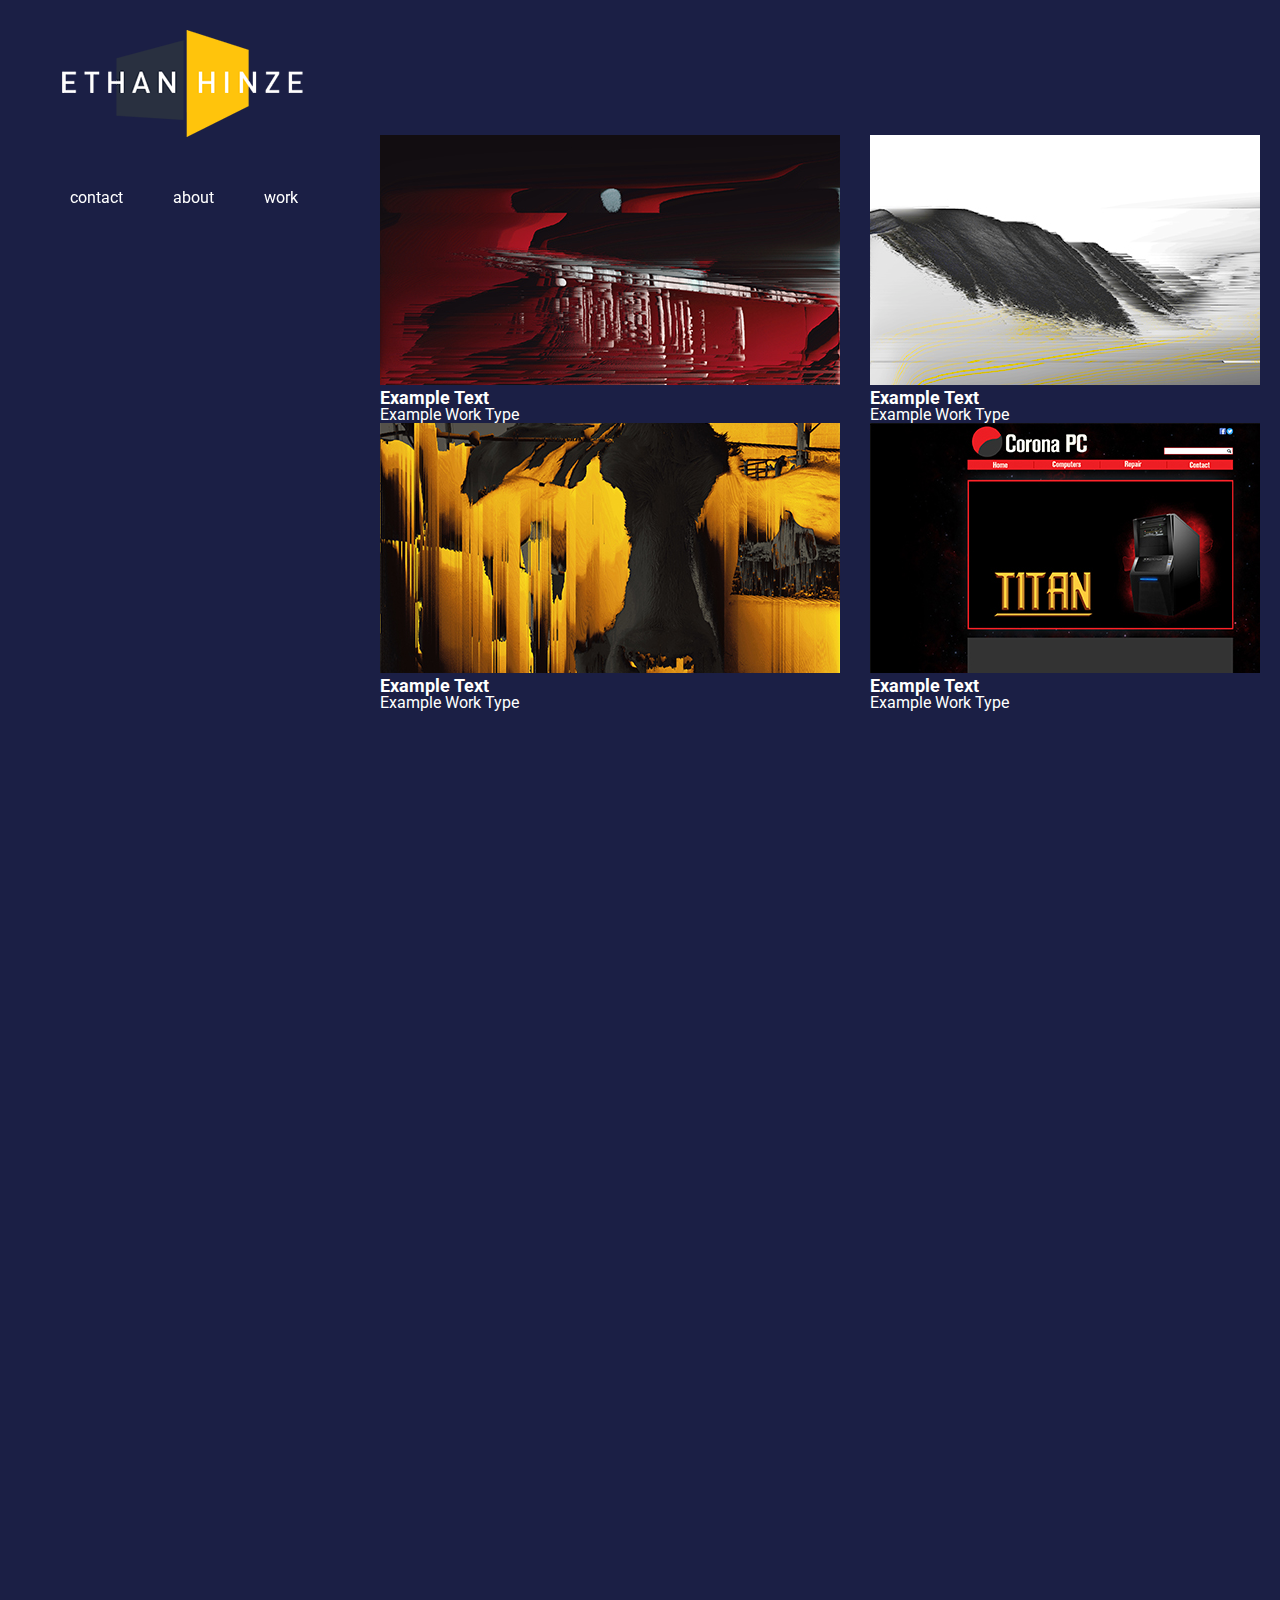
<file: index.html>
<!DOCTYPE html>
<html lang="en">
<!--Image scaling issues. Upon resizing it will alias prior to being fixed.-->
<!--Fixed logo overlaps the images. Needs to be more flexible.-->

<head>
  <meta charset="UTF-8">
  <title>Ethan Hinze</title>
  <link href='https://fonts.googleapis.com/css?family=Roboto' rel='stylesheet' type='text/css'>
  <link rel="stylesheet" href="css/reset.css" </link>
  <link rel="stylesheet" href="css/style.css" </link>

</head>

<body>
  <div id="container">
    <header>
      <div class="logo">
        <a href="home.html">
          <img src="images/logo.png" alt="Logo">
        </a>
      </div>
      <!--end logo-->

      <!-- <h2>Tagline</h2> -->
    </header>

    <section role="main" id="content" style="display: block;">
      <div class="side_column_nav">
        <nav class="nav" role="navigation">
          <ul class="nav_stuff">
            <li><a href="work.html">work</a></li>
            <li><a href="about.html">about</a></li>
            <li><a href="contact.html">contact</a></li>
          </ul>
        </nav>
      </div>
      <!--end side_column_nav-->
      <div class="padding_col">
        <div class="projects">
          <ul class="all_list">
            <li class="seperator" style="position: absolute; top: 0px; left: 0px;">
              <div class="img_container_1">
              </div><!--end img_container_1-->
              <div>
                <h2>Example Text</h2>
                <span class="type">Example Work Type</span>
              </div>
            </li>
            <li class="seperator" style="position: absolute; top: 0px; left: 490px;">
              <div class="img_container_2">
              </div><!--end img_container_2-->
              <div>
                <h2>Example Text</h2>
                <span class="type">Example Work Type</span>
              </div>
            </li>
            <li class="seperator" style="position: absolute; top: 0px; left: 980px;">
              <div class="img_container_3">
              </div><!--end img_container_3-->
              <div>
                <h2>Example Text</h2>
                <span class="type">Example Work Type</span>
              </div>
            </li>
            <li class="seperator" style="position: absolute; top: 288px; left: 0px;">
              <div class="img_container_4">
              </div><!--end img_container_4-->
              <div>
                <h2>Example Text</h2>
                <span class="type">Example Work Type</span>
              </div>
            </li>
            <li class="seperator" style="position: absolute; top: 288px; left: 490px;">
              <div class="img_container_5">
              </div><!--end img_container_5-->
              <div>
                <h2>Example Text</h2>
                <span class="type">Example Work Type</span>
              </div>
            </li>
            <li class="seperator" style="position: absolute; top: 288px; left: 980px;">
              <div class="img_container_6">
              </div><!--end img_container_6-->
              <div>
                <h2>Example Text</h2>
                <span class="type">Example Work Type</span>
              </div>
            </li>
          </ul>
        </div>
        <!--end projects-->
      </div>
      <!--end padding_-->

    </section>
    <!--end content-->
  </div>
  <!--end container-->


</body>


</html>
</file>
<file: css/style.css>
body{
  color:white;
  background-color: #1b1f45;
  font-family: 'Roboto', serif;
}
a{
  text-decoration: none;
  color:#ffffff;
  -moz-transition: color 0.2s linear;
  -webkit-transition: color 0.2s linear;
  -o-transition: color 0.2s linear;
  transition: color 0.2s linear;

}
a:hover {
  color: #ffc700;
}
.logo{
  position: fixed;
  left: 60px;
  top: 30px;
  z-index: 100;
}

header{
  height: 135px;
  position: relative;
}
.logo img{
  width: 100%;
  height: 100%;
  max-width: 250px;
}
.side_column_nav{
  position: fixed;
  top: 150px;
  left: 0px;
}
.nav{

  padding: 40px 0px 0px 70px;
  position: relative;
  z-index: 1000;
}

.nav li{
  float: right;
  margin-right: 50px;

}
.projects{
  overflow-x: hidden;
  margin-left: -20px;
  width: 100%;
}
.all_list{
  position: relative;
  height: 4200px;

}
.img_container_1{
  width: 460px;
  height: 250px;
  background-image:url(../images/glitch_small.jpg);
}
.img_container_2{
  width: 460px;
  height: 250px;
  background-image:url(../images/pile_small.jpg)
}
.img_container_3{
  width: 460px;
  height: 250px;
  background-image:url(../images/cowslide_small.jpg)
}
.img_container_4{
  width: 460px;
  height: 250px;
  background-image:url(../images/cow_small.jpg)
}
.img_container_5{
  width: 460px;
  height: 250px;
  background-image:url(../images/coronapc_small.jpg)
}
.img_container_6{
  background-image:url(../images/guy3_small.jpg);
  width: 460px;
  height: 250px;
}
.padding_col{
  padding-left: 400px;
}
h2{
  padding-top: 4px;
  font-size: 18px;
}
</file>
